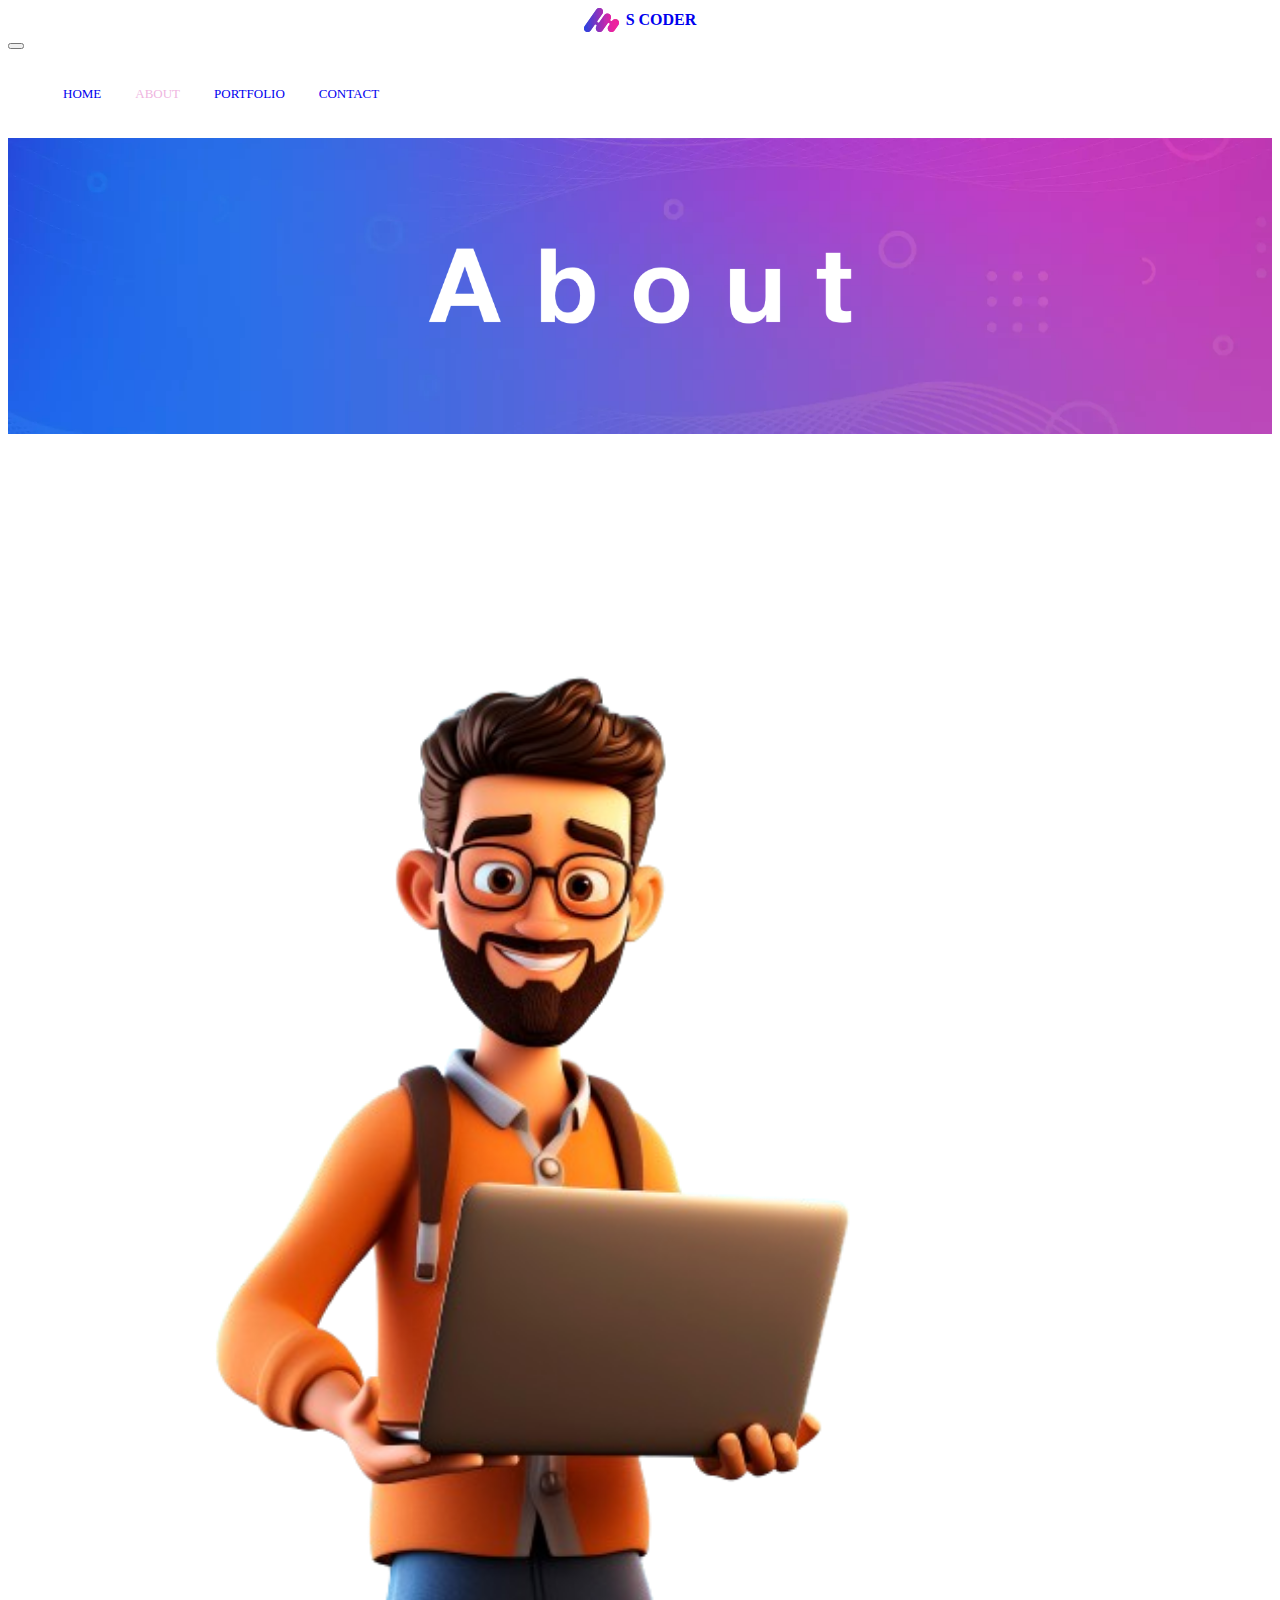
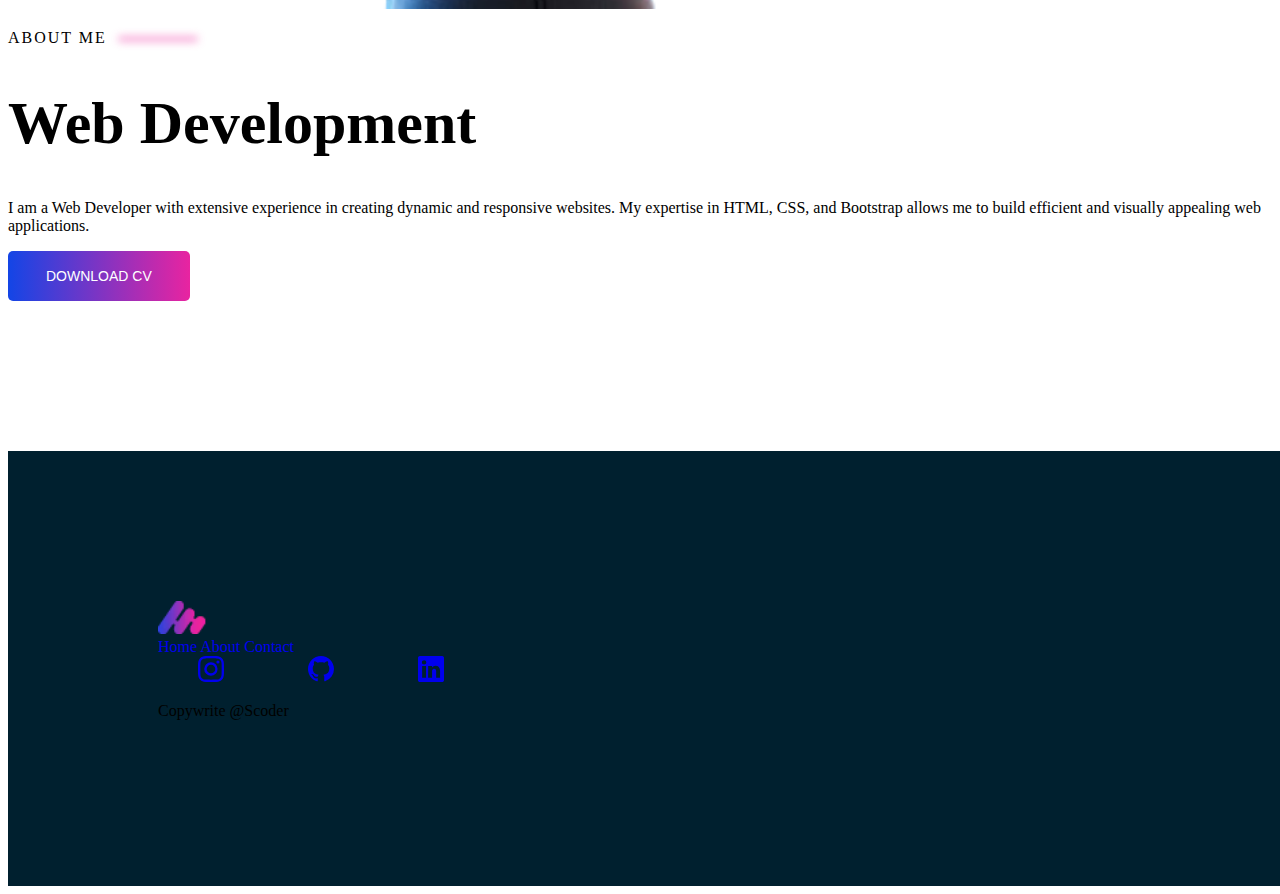
<file: page/about.html>
<!doctype html>
<html lang="en">
  <head>
    <!-- Required meta tags -->
    <meta charset="utf-8">
    <meta name="viewport" content="width=device-width, initial-scale=1">

    <!-- Bootstrap CSS -->
    <link href="https://cdn.jsdelivr.net/npm/bootstrap@5.0.2/dist/css/bootstrap.min.css" rel="stylesheet" integrity="sha384-EVSTQN3/azprG1Anm3QDgpJLIm9Nao0Yz1ztcQTwFspd3yD65VohhpuuCOmLASjC" crossorigin="anonymous">
    <link rel="stylesheet" href="../style.css">
    <link rel="icon" href="../assets/logo.png">

    <title>About</title>
  </head>
  <body>
    
    <div class="container">
        <div class="row">
            <div class="col-md-10 mx-auto">

                <!-- header -->
                <nav class="navbar navbar-expand-lg navbar-light">
                    <div class="container-fluid">
                      <a class="navbar-brand" href="#">
                        <img src="../assets/logo.png" />
                        <h4>S CODER</h4>
                      </a>
                      <button class="navbar-toggler" type="button" data-bs-toggle="collapse" data-bs-target="#navbarSupportedContent" aria-controls="navbarSupportedContent" aria-expanded="false" aria-label="Toggle navigation">
                        <span class="navbar-toggler-icon"></span>
                      </button>
                      <div class="collapse navbar-collapse" id="navbarSupportedContent">
                        <ul class="navbar-nav mx-auto mb-2 mb-lg-0">
                          <li class="nav-item">
                            <a class="nav-link" aria-current="page" href="../index.html">Home</a>
                          </li>
                          <li class="nav-item">
                            <a class="nav-link active" href="./about.html">About</a>
                          </li>
                          <li class="nav-item">
                            <a class="nav-link" href="./portfolio.html">Portfolio</a>
                          </li>
                          <li class="nav-item">
                            <a class="nav-link" href="./contact.html">Contact</a>
                          </li>
                        
                        </ul>
                    
                      </div>
                    </div>
                </nav>
                <!-- /header -->


                <div>
                    <img width="100%" src="../assets/about.webp"/>
                </div>


   <!-- about -->
   <div class="margin-top"></div>
   <div class="row">
       <div class="col-md-6">
           <div class="d-none d-md-block">
               <img width="80%" src="../assets/avathar-shamir.png" />
           </div>
       </div>
       <div class="col-md-6">
           <div class="main_title-content text-left">
               <p class="top_text">About me <span></span></p>
               <h2>Web Development</h2>
               <p>
                   I am a Web Developer with extensive experience in creating dynamic and responsive websites. My expertise in HTML, CSS, and Bootstrap allows me to build efficient and visually appealing web applications.
               </p>
               <a class="primary_btn" href="https://drive.google.com/file/d/1hvG5iugz26BzUXbnq103wbnFrvto9aN4/view" download>
                   <span>Download CV</span>
               </a>
           </div>
       </div>
   </div>
   <!-- /about -->


               










            </div>
        </div>
    </div>


   <!-- footer -->
   <div class="footer">
    <div class="container">
        <div class="row">
            <section class="col-md-12">
                <div class="d-flex align-items-center justify-content-center">
                    <img width="50px"  src="/assets/logo.png" />
                </div>
                <div class="d-flex align-items-center justify-content-center mt-3">
                    <a class="text-center text-white p-2" href="/index.html"> Home </a>
                    <a class="text-center text-white p-2" href="./about.html"> About </a>
                    <a class="text-center text-white p-2" href="./contact.html"> Contact </a>
                </div>
                <div class="d-flex align-items-center justify-content-center mt-3">
                    <a class="text-center text-white p-2 icon" href="https://www.instagram.com/shamir_basheer?igsh=MTJsemVtZ3k1NXRyag==" target="_blank"> 
                        <svg xmlns="http://www.w3.org/2000/svg" width="26" height="26" fill="currentColor" class="bi bi-instagram" viewBox="0 0 16 16">
                            <path d="M8 0C5.829 0 5.556.01 4.703.048 3.85.088 3.269.222 2.76.42a3.917 3.917 0 0 0-1.417.923A3.927 3.927 0 0 0 .42 2.76C.222 3.268.087 3.85.048 4.7.01 5.555 0 5.827 0 8.001c0 2.172.01 2.444.048 3.297.04.852.174 1.433.372 1.942.205.526.478.972.923 1.417.444.445.89.719 1.416.923.51.198 1.09.333 1.942.372C5.555 15.99 5.827 16 8 16s2.444-.01 3.298-.048c.851-.04 1.434-.174 1.943-.372a3.916 3.916 0 0 0 1.416-.923c.445-.445.718-.891.923-1.417.197-.509.332-1.09.372-1.942C15.99 10.445 16 10.173 16 8s-.01-2.445-.048-3.299c-.04-.851-.175-1.433-.372-1.941a3.926 3.926 0 0 0-.923-1.417A3.911 3.911 0 0 0 13.24.42c-.51-.198-1.092-.333-1.943-.372C10.443.01 10.172 0 7.998 0h.003zm-.717 1.442h.718c2.136 0 2.389.007 3.232.046.78.035 1.204.166 1.486.275.373.145.64.319.92.599.28.28.453.546.598.92.11.281.24.705.275 1.485.039.843.047 1.096.047 3.231s-.008 2.389-.047 3.232c-.035.78-.166 1.203-.275 1.485a2.47 2.47 0 0 1-.599.919c-.28.28-.546.453-.92.598-.28.11-.704.24-1.485.276-.843.038-1.096.047-3.232.047s-2.39-.009-3.233-.047c-.78-.036-1.203-.166-1.485-.276a2.478 2.478 0 0 1-.92-.598 2.48 2.48 0 0 1-.6-.92c-.109-.281-.24-.705-.275-1.485-.038-.843-.046-1.096-.046-3.233 0-2.136.008-2.388.046-3.231.036-.78.166-1.204.276-1.486.145-.373.319-.64.599-.92.28-.28.546-.453.92-.598.282-.11.705-.24 1.485-.276.738-.034 1.024-.044 2.515-.045v.002zm4.988 1.328a.96.96 0 1 0 0 1.92.96.96 0 0 0 0-1.92zm-4.27 1.122a4.109 4.109 0 1 0 0 8.217 4.109 4.109 0 0 0 0-8.217zm0 1.441a2.667 2.667 0 1 1 0 5.334 2.667 2.667 0 0 1 0-5.334z"/>
                          </svg>
                     </a>
                    <a class="text-center text-white p-2 icon" href="https://github.com/M-shamir" target="_blank"> 
                        
                        <svg xmlns="http://www.w3.org/2000/svg" width="26" height="26" fill="currentColor" class="bi bi-github" viewBox="0 0 16 16">
                            <path d="M8 0C3.58 0 0 3.58 0 8c0 3.54 2.29 6.53 5.47 7.59.4.07.55-.17.55-.38 0-.19-.01-.82-.01-1.49-2.01.37-2.53-.49-2.69-.94-.09-.23-.48-.94-.82-1.13-.28-.15-.68-.52-.01-.53.63-.01 1.08.58 1.23.82.72 1.21 1.87.87 2.33.66.07-.52.28-.87.51-1.07-1.78-.2-3.64-.89-3.64-3.95 0-.87.31-1.59.82-2.15-.08-.2-.36-1.02.08-2.12 0 0 .67-.21 2.2.82.64-.18 1.32-.27 2-.27s1.36.09 2 .27c1.53-1.04 2.2-.82 2.2-.82.44 1.1.16 1.92.08 2.12.51.56.82 1.27.82 2.15 0 3.07-1.87 3.75-3.65 3.95.29.25.54.73.54 1.48 0 1.07-.01 1.93-.01 2.2 0 .21.15.46.55.38A8.01 8.01 0 0 0 16 8c0-4.42-3.58-8-8-8"/>
                          </svg>
                    </a>
                    <a class="text-center text-white p-2 icon" href="https://www.linkedin.com/in/muhammed-shamir19?utm_source=share&utm_campaign=share_via&utm_content=profile&utm_medium=android_app" target="_blank"> 
                        
                        <svg xmlns="http://www.w3.org/2000/svg" width="26" height="26" fill="currentColor" class="bi bi-linkedin" viewBox="0 0 16 16">
                            <path d="M0 1.146C0 .513.526 0 1.175 0h13.65C15.474 0 16 .513 16 1.146v13.708c0 .633-.526 1.146-1.175 1.146H1.175C.526 16 0 15.487 0 14.854zm4.943 12.248V6.169H2.542v7.225zm-1.2-8.212c.837 0 1.358-.554 1.358-1.248-.015-.709-.52-1.248-1.342-1.248S2.4 3.226 2.4 3.934c0 .694.521 1.248 1.327 1.248zm4.908 8.212V9.359c0-.216.016-.432.08-.586.173-.431.568-.878 1.232-.878.869 0 1.216.662 1.216 1.634v3.865h2.401V9.25c0-2.22-1.184-3.252-2.764-3.252-1.274 0-1.845.7-2.165 1.193v.025h-.016l.016-.025V6.169h-2.4c.03.678 0 7.225 0 7.225z"/>
                          </svg>
                    </a>
                </div>
                <div class="d-flex align-items-center justify-content-center mt-3">
                    <p class="text-white">Copywrite @Scoder</p>
                </div>
            </section>
        </div>
    </div>
</div>

<!-- footer -->










    <script src="https://cdn.jsdelivr.net/npm/bootstrap@5.0.2/dist/js/bootstrap.bundle.min.js" integrity="sha384-MrcW6ZMFYlzcLA8Nl+NtUVF0sA7MsXsP1UyJoMp4YLEuNSfAP+JcXn/tWtIaxVXM" crossorigin="anonymous"></script>
  </body>
</html>
</file>
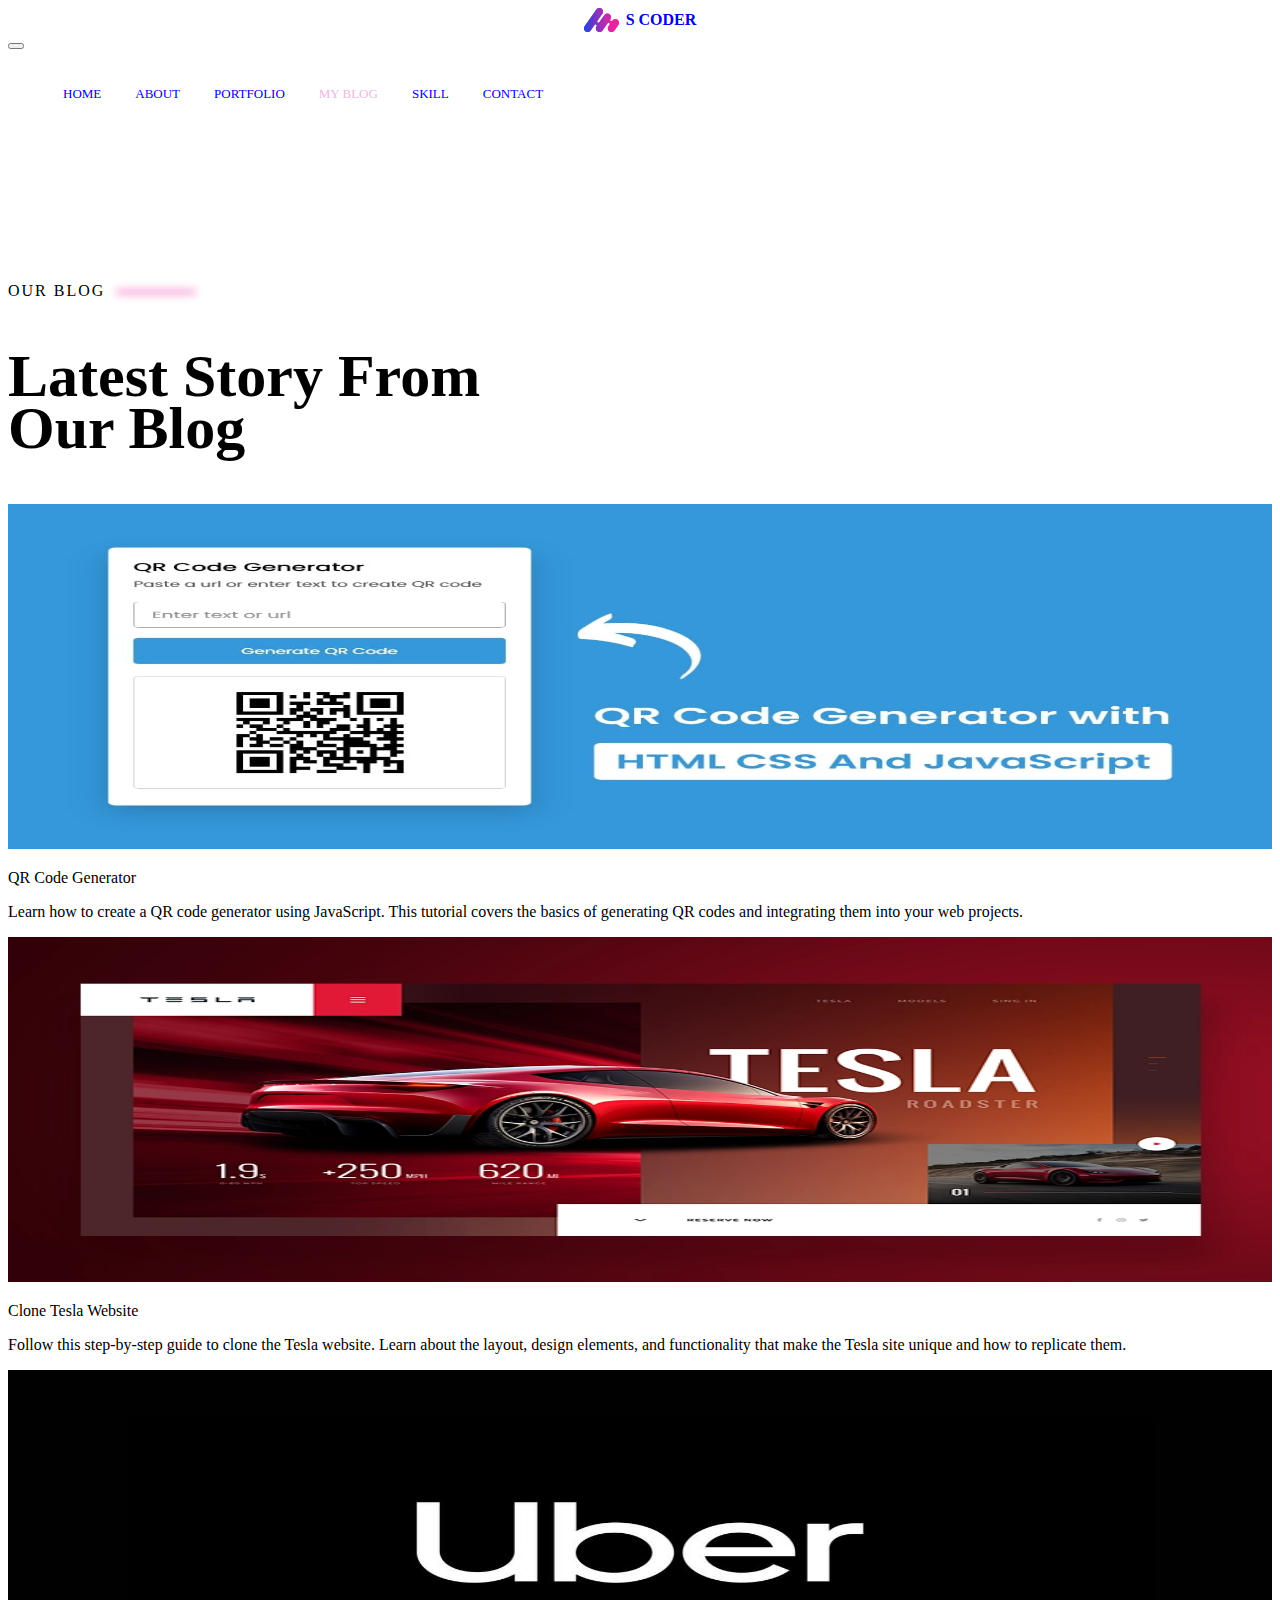
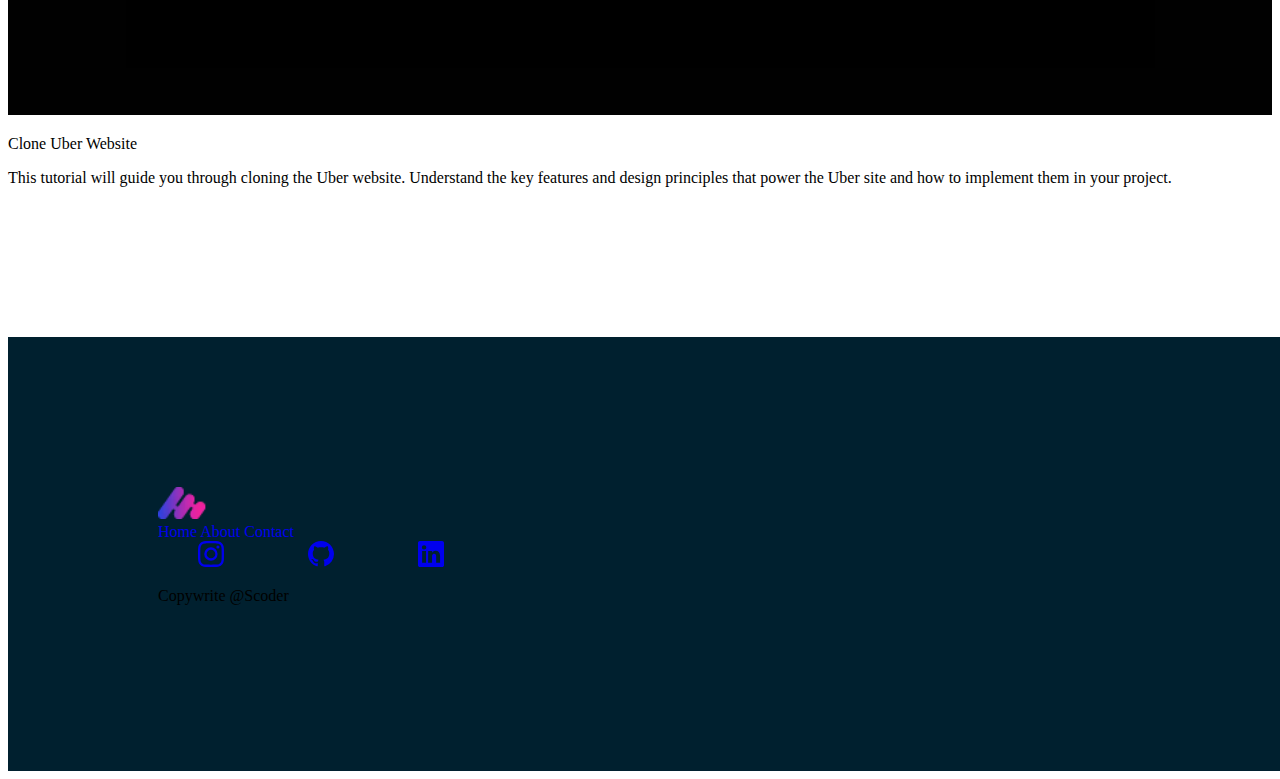
<file: page/Blog.html>
<!doctype html>
<html lang="en">
  <head>
    <!-- Required meta tags -->
    <meta charset="utf-8">
    <meta name="viewport" content="width=device-width, initial-scale=1">

    <!-- Bootstrap CSS -->
    <link href="https://cdn.jsdelivr.net/npm/bootstrap@5.0.2/dist/css/bootstrap.min.css" rel="stylesheet" integrity="sha384-EVSTQN3/azprG1Anm3QDgpJLIm9Nao0Yz1ztcQTwFspd3yD65VohhpuuCOmLASjC" crossorigin="anonymous">
    <link rel="stylesheet" href="../style.css">
    <link rel="icon" href="../assets/logo.png">

    <title>About</title>
  </head>
  <body>
    
    <div class="container">
        <div class="row">
            <div class="col-md-10 mx-auto">

                <!-- header -->
                <nav class="navbar navbar-expand-lg navbar-light">
                    <div class="container-fluid">
                      <a class="navbar-brand" href="#">
                        <img src="../assets/logo.png" />
                        <h4>S CODER</h4>
                      </a>
                      <button class="navbar-toggler" type="button" data-bs-toggle="collapse" data-bs-target="#navbarSupportedContent" aria-controls="navbarSupportedContent" aria-expanded="false" aria-label="Toggle navigation">
                        <span class="navbar-toggler-icon"></span>
                      </button>
                      <div class="collapse navbar-collapse" id="navbarSupportedContent">
                        <ul class="navbar-nav mx-auto mb-2 mb-lg-0">
                          <li class="nav-item">
                            <a class="nav-link" aria-current="page" href="../index.html">Home</a>
                          </li>
                          <li class="nav-item">
                            <a class="nav-link " href="./about.html">About</a>
                          </li>
                          <li class="nav-item">
                            <a class="nav-link" href="./portfolio.html">Portfolio</a>
                          </li>
                          <li class="nav-item">
                            <a class="nav-link active" href="./Blog.html">My Blog</a>
                          </li>
                          <li class="nav-item">
                            <a class="nav-link" href="./Skill.html">Skill</a>
                          </li>
                          <li class="nav-item">
                            <a class="nav-link" href="./contact.html">Contact</a>
                          </li>
                        
                        </ul>
                    
                      </div>
                    </div>
                </nav>
                <!-- /header -->


                

                <div class="margin-top"></div>
                <div class="row">
                  <div class="col-md-12">
                    <div class="main_title-content text-left">
                      <p class="top_text">Our Blog <span></span></p>
                      <h2>
                        Latest Story From
                        <br>
                        Our Blog
                      </h2>
                      <div class="row">
                        <div class="col-md-4">
                          <section class="blog">
                            <div class="mb-4">
                              <img width="100%" height="345px" src="../assets/qrcode.jpg" />
                            </div>
                            <a href=" https://m-shamir.github.io/qrGenerator/" target="_blank" style="color: black; text-decoration-style: none;">
                            <p class="text-center mb-4 title">QR Code Generator</p>
                            <p class="text-center mb-4">Learn how to create a QR code generator using JavaScript. This tutorial covers the basics of generating QR codes and integrating them into your web projects.</p>
                        </a>
                        </section>
                        </div>
                        <div class="col-md-4">
                          <section class="blog">
                            <div class="mb-4">
                              <img width="100%" height="345px" src="../assets/tesla.png" />
                            </div>
                            <a href=" https://m-shamir.github.io/Tesla-clone/" target="_blank" style="color: black; text-decoration-style: none;">
                            <p class="text-center mb-4 title">Clone Tesla Website</p>
                            <p class="text-center mb-4">Follow this step-by-step guide to clone the Tesla website. Learn about the layout, design elements, and functionality that make the Tesla site unique and how to replicate them.</p>
                        </a>  
                        </section>
                        </div>
                        <div class="col-md-4">
                          <section class="blog">
                            <div class="mb-4">
                              <img width="100%" src="../assets/uber.jpg" height="345px" />
                            </div>
                            <a href="https://m-shamir.github.io/uber-clone/" target="_blank" style="color: black; text-decoration-style: none;">
                            <p class="text-center mb-4 title">Clone Uber Website</p>
                            <p class="text-center mb-4">This tutorial will guide you through cloning the Uber website. Understand the key features and design principles that power the Uber site and how to implement them in your project.</p>
                        </a>  
                        </section>
                        </div>
                      </div>
                    </div>
                  </div>
                </div>
                <!-- /blog -->


               










            </div>
        </div>
    </div>


   <!-- footer -->
   <div class="footer">
    <div class="container">
        <div class="row">
            <section class="col-md-12">
                <div class="d-flex align-items-center justify-content-center">
                    <img width="50px"  src="../assets/logo.png" />
                </div>
                <div class="d-flex align-items-center justify-content-center mt-3">
                    <a class="text-center text-white p-2" href="/index.html"> Home </a>
                    <a class="text-center text-white p-2" href="./about.html"> About </a>
                    <a class="text-center text-white p-2" href="./contact.html"> Contact </a>
                </div>
                <div class="d-flex align-items-center justify-content-center mt-3">
                    <a class="text-center text-white p-2 icon" href="https://www.instagram.com/shamir_basheer?igsh=MTJsemVtZ3k1NXRyag==" target="_blank"> 
                        <svg xmlns="http://www.w3.org/2000/svg" width="26" height="26" fill="currentColor" class="bi bi-instagram" viewBox="0 0 16 16">
                            <path d="M8 0C5.829 0 5.556.01 4.703.048 3.85.088 3.269.222 2.76.42a3.917 3.917 0 0 0-1.417.923A3.927 3.927 0 0 0 .42 2.76C.222 3.268.087 3.85.048 4.7.01 5.555 0 5.827 0 8.001c0 2.172.01 2.444.048 3.297.04.852.174 1.433.372 1.942.205.526.478.972.923 1.417.444.445.89.719 1.416.923.51.198 1.09.333 1.942.372C5.555 15.99 5.827 16 8 16s2.444-.01 3.298-.048c.851-.04 1.434-.174 1.943-.372a3.916 3.916 0 0 0 1.416-.923c.445-.445.718-.891.923-1.417.197-.509.332-1.09.372-1.942C15.99 10.445 16 10.173 16 8s-.01-2.445-.048-3.299c-.04-.851-.175-1.433-.372-1.941a3.926 3.926 0 0 0-.923-1.417A3.911 3.911 0 0 0 13.24.42c-.51-.198-1.092-.333-1.943-.372C10.443.01 10.172 0 7.998 0h.003zm-.717 1.442h.718c2.136 0 2.389.007 3.232.046.78.035 1.204.166 1.486.275.373.145.64.319.92.599.28.28.453.546.598.92.11.281.24.705.275 1.485.039.843.047 1.096.047 3.231s-.008 2.389-.047 3.232c-.035.78-.166 1.203-.275 1.485a2.47 2.47 0 0 1-.599.919c-.28.28-.546.453-.92.598-.28.11-.704.24-1.485.276-.843.038-1.096.047-3.232.047s-2.39-.009-3.233-.047c-.78-.036-1.203-.166-1.485-.276a2.478 2.478 0 0 1-.92-.598 2.48 2.48 0 0 1-.6-.92c-.109-.281-.24-.705-.275-1.485-.038-.843-.046-1.096-.046-3.233 0-2.136.008-2.388.046-3.231.036-.78.166-1.204.276-1.486.145-.373.319-.64.599-.92.28-.28.546-.453.92-.598.282-.11.705-.24 1.485-.276.738-.034 1.024-.044 2.515-.045v.002zm4.988 1.328a.96.96 0 1 0 0 1.92.96.96 0 0 0 0-1.92zm-4.27 1.122a4.109 4.109 0 1 0 0 8.217 4.109 4.109 0 0 0 0-8.217zm0 1.441a2.667 2.667 0 1 1 0 5.334 2.667 2.667 0 0 1 0-5.334z"/>
                          </svg>
                     </a>
                    <a class="text-center text-white p-2 icon" href="https://github.com/M-shamir" target="_blank"> 
                        
                        <svg xmlns="http://www.w3.org/2000/svg" width="26" height="26" fill="currentColor" class="bi bi-github" viewBox="0 0 16 16">
                            <path d="M8 0C3.58 0 0 3.58 0 8c0 3.54 2.29 6.53 5.47 7.59.4.07.55-.17.55-.38 0-.19-.01-.82-.01-1.49-2.01.37-2.53-.49-2.69-.94-.09-.23-.48-.94-.82-1.13-.28-.15-.68-.52-.01-.53.63-.01 1.08.58 1.23.82.72 1.21 1.87.87 2.33.66.07-.52.28-.87.51-1.07-1.78-.2-3.64-.89-3.64-3.95 0-.87.31-1.59.82-2.15-.08-.2-.36-1.02.08-2.12 0 0 .67-.21 2.2.82.64-.18 1.32-.27 2-.27s1.36.09 2 .27c1.53-1.04 2.2-.82 2.2-.82.44 1.1.16 1.92.08 2.12.51.56.82 1.27.82 2.15 0 3.07-1.87 3.75-3.65 3.95.29.25.54.73.54 1.48 0 1.07-.01 1.93-.01 2.2 0 .21.15.46.55.38A8.01 8.01 0 0 0 16 8c0-4.42-3.58-8-8-8"/>
                          </svg>
                    </a>
                    <a class="text-center text-white p-2 icon" href="https://www.linkedin.com/in/muhammed-shamir19?utm_source=share&utm_campaign=share_via&utm_content=profile&utm_medium=android_app" target="_blank"> 
                        
                        <svg xmlns="http://www.w3.org/2000/svg" width="26" height="26" fill="currentColor" class="bi bi-linkedin" viewBox="0 0 16 16">
                            <path d="M0 1.146C0 .513.526 0 1.175 0h13.65C15.474 0 16 .513 16 1.146v13.708c0 .633-.526 1.146-1.175 1.146H1.175C.526 16 0 15.487 0 14.854zm4.943 12.248V6.169H2.542v7.225zm-1.2-8.212c.837 0 1.358-.554 1.358-1.248-.015-.709-.52-1.248-1.342-1.248S2.4 3.226 2.4 3.934c0 .694.521 1.248 1.327 1.248zm4.908 8.212V9.359c0-.216.016-.432.08-.586.173-.431.568-.878 1.232-.878.869 0 1.216.662 1.216 1.634v3.865h2.401V9.25c0-2.22-1.184-3.252-2.764-3.252-1.274 0-1.845.7-2.165 1.193v.025h-.016l.016-.025V6.169h-2.4c.03.678 0 7.225 0 7.225z"/>
                          </svg>
                    </a>
                </div>
                <div class="d-flex align-items-center justify-content-center mt-3">
                    <p class="text-white">Copywrite @Scoder</p>
                </div>
            </section>
        </div>
    </div>
</div>

<!-- footer -->










    <script src="https://cdn.jsdelivr.net/npm/bootstrap@5.0.2/dist/js/bootstrap.bundle.min.js" integrity="sha384-MrcW6ZMFYlzcLA8Nl+NtUVF0sA7MsXsP1UyJoMp4YLEuNSfAP+JcXn/tWtIaxVXM" crossorigin="anonymous"></script>
  </body>
</html>
</file>
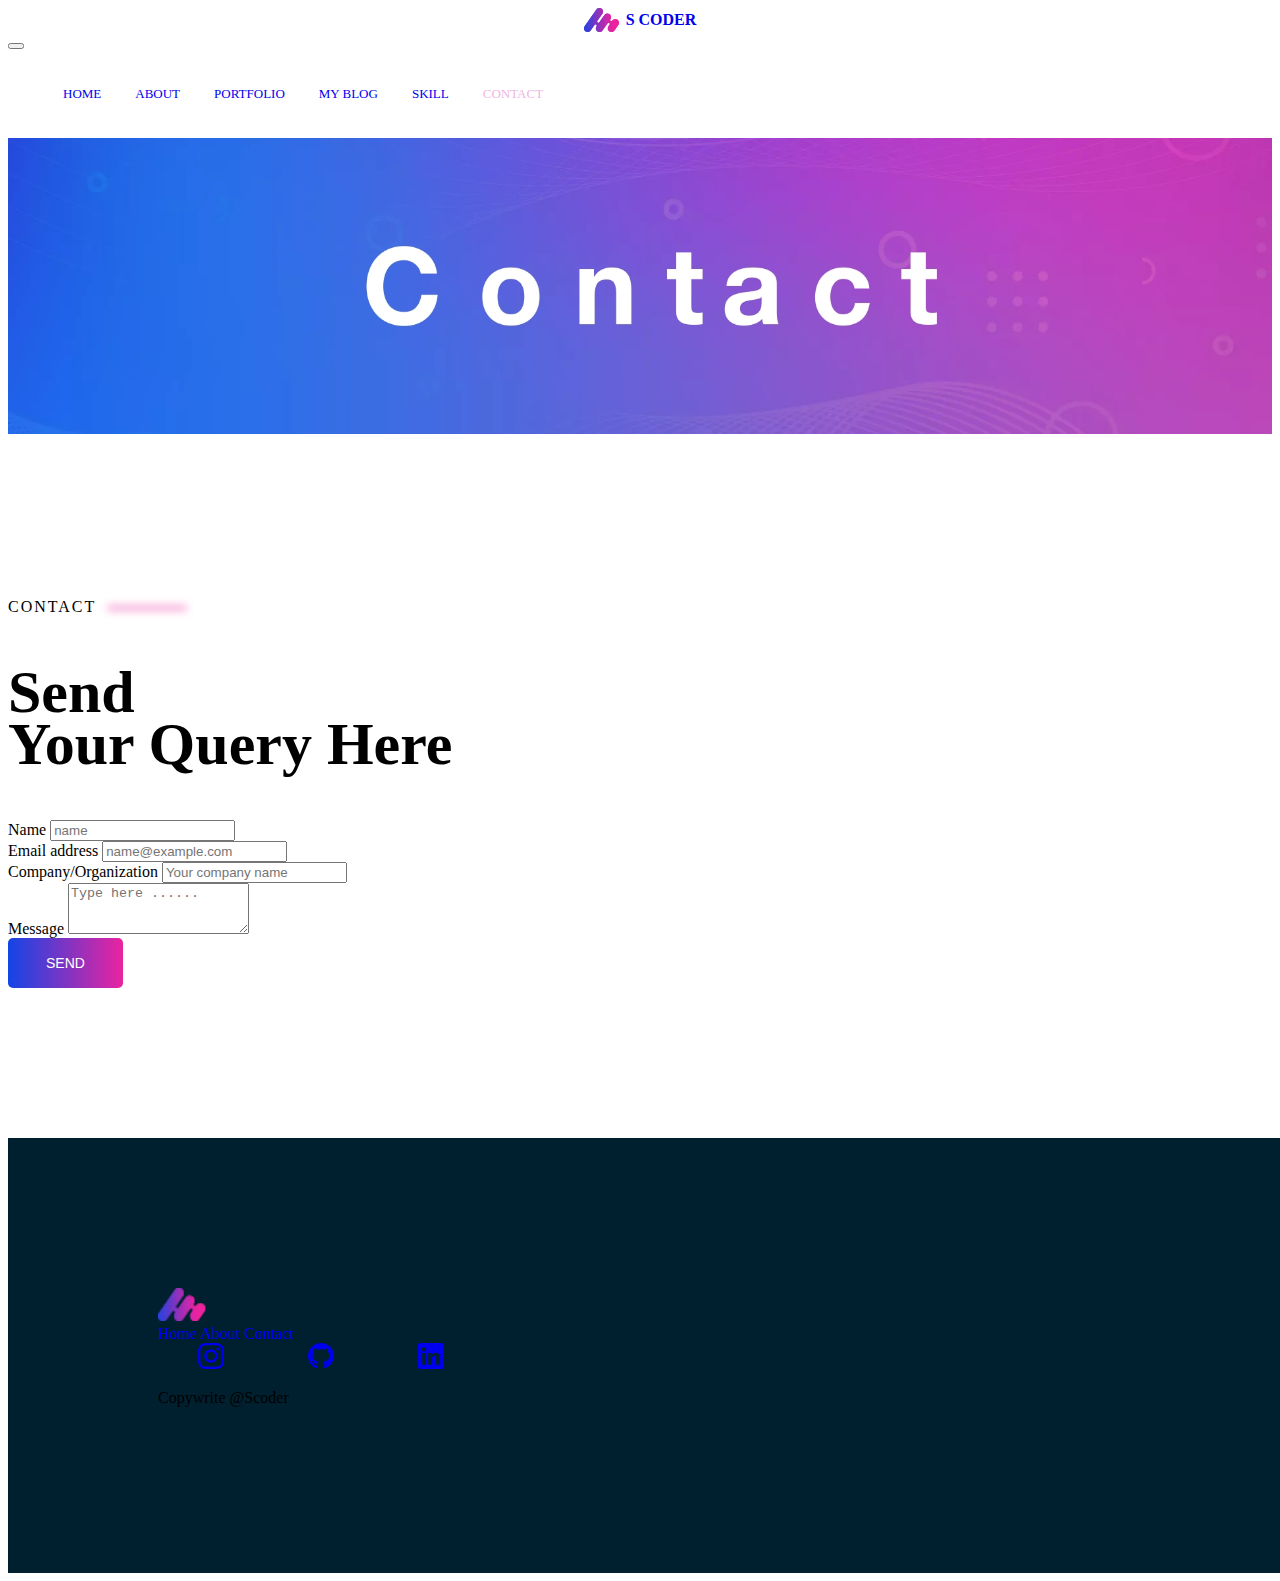
<file: page/contact.html>
<!DOCTYPE html>
<html lang="en">
  <head>
    <!-- Required meta tags -->
    <meta charset="utf-8" />
    <meta name="viewport" content="width=device-width, initial-scale=1" />

    <!-- Bootstrap CSS -->
    <link
      href="https://cdn.jsdelivr.net/npm/bootstrap@5.0.2/dist/css/bootstrap.min.css"
      rel="stylesheet"
      integrity="sha384-EVSTQN3/azprG1Anm3QDgpJLIm9Nao0Yz1ztcQTwFspd3yD65VohhpuuCOmLASjC"
      crossorigin="anonymous"
    />
    <link rel="stylesheet" href="../style.css" />
    <link rel="icon" href="../assets/logo.png" />

    <title>Contact</title>
  </head>
  <body>
    <div class="container">
      <div class="row">
        <div class="col-md-10 mx-auto">
          <!-- header -->
          <nav class="navbar navbar-expand-lg navbar-light">
            <div class="container-fluid">
              <a class="navbar-brand" href="#">
                <img src="../assets/logo.png" />
                <h4>S CODER</h4>
              </a>
              <button
                class="navbar-toggler"
                type="button"
                data-bs-toggle="collapse"
                data-bs-target="#navbarSupportedContent"
                aria-controls="navbarSupportedContent"
                aria-expanded="false"
                aria-label="Toggle navigation"
              >
                <span class="navbar-toggler-icon"></span>
              </button>
              <div class="collapse navbar-collapse" id="navbarSupportedContent">
                <ul class="navbar-nav mx-auto mb-2 mb-lg-0">
                  <li class="nav-item">
                    <a class="nav-link" aria-current="page" href="../index.html"
                      >Home</a
                    >
                  </li>
                  <li class="nav-item">
                    <a class="nav-link" href="./about.html">About</a>
                  </li>
                  <li class="nav-item">
                    <a class="nav-link" href="./portfolio.html">Portfolio</a>
                  </li>
                  <li class="nav-item">
                    <a class="nav-link" href="./Blog.html">My Blog</a>
                  </li>
                  <li class="nav-item">
                    <a class="nav-link" href="./Skill.html">Skill</a>
                  </li>
                  <li class="nav-item">
                    <a class="nav-link active" href="./contact.html">Contact</a>
                  </li>
                </ul>
              </div>
            </div>
          </nav>
          <!-- /header -->

          <div>
            <img width="100%" src="../assets/contact.jpg" />
          </div>

          <!-- services -->
          <div class="margin-top"></div>
          <div class="row">
            <div class="main_title-content text-left">
              <p class="top_text">Contact <span></span></p>
              <h2>
                Send
                <br />

                Your Query Here
              </h2>
            </div>

            <div class="col-md-12">
              <!--  -->
              <form action="https://api.web3forms.com/submit" method="POST">
                <input type="hidden" name="access_key" value="b5bf0a45-4169-431c-831c-51c28486cd2a" required>
                <div class="mb-3">
                  <label for="exampleFormControlInput1" class="form-label"
                    >Name</label
                  >
                  <input
                    type="text"
                    class="form-control contact-name"
                    id="contact-name"
                    placeholder="name"
                    name="name"
                    onkeyup="validateName()"
                  />
                  <span id="name-error"></span>
                </div>
                <div class="mb-3">
                  <label for="exampleFormControlInput1" class="form-label"
                    >Email address</label
                  >
                  <input
                    type="email"
                    class="form-control"
                    id="contact-email"
                    placeholder="name@example.com"
                    name="email"
                    onkeyup="validateEmail()" required
                  />
                  <span id="email-error"></span>
                </div>
                <div class="mb-3">
                  <label for="exampleFormControlInput1" class="form-label"
                    >Company/Organization</label
                  >
                  <input
                    type="name"
                    class="form-control"
                    id="c-name"
                    placeholder="Your company name"
                    name="cname"
                    onkeyup="validatecname()" required
                  />
                  <span id="companyname-error"></span>
                </div>
                <div class="mb-3">
                  <label for="exampleFormControlTextarea1" class="form-label"
                    >Message</label
                  >
                  <textarea
                    class="form-control"
                    id="message"
                    rows="3"
                    placeholder="Type here ......"
                    name="message"
                    onkeyup="validateMessage()" required
                  ></textarea>
                  <span id="message-error"></span>
                </div>
                <button type="submit"  class="primary_btn" style="border: none">
                  Send 
                </button>
                <span id="submit-error"></span>
              </form>
            </div>
          </div>
          <!-- /services -->
        </div>
      </div>
    </div>

    <!-- footer -->
    <div class="footer">
      <div class="container">
        <div class="row">
          <section class="col-md-12">
            <div class="d-flex align-items-center justify-content-center">
              <img width="50px" src="../assets/logo.png" />
            </div>
            <div class="d-flex align-items-center justify-content-center mt-3">
              <a class="text-center text-white p-2" href="../index.html">
                Home
              </a>
              <a class="text-center text-white p-2" href="../page/about.html">
                About
              </a>
              <a class="text-center text-white p-2" href="../page/contact.html">
                Contact
              </a>
            </div>
            <div class="d-flex align-items-center justify-content-center mt-3">
              <a
                class="text-center text-white p-2 icon"
                href="https://www.instagram.com/shamir_basheer?igsh=MTJsemVtZ3k1NXRyag=="
                target="_blank"
              >
                <svg
                  xmlns="http://www.w3.org/2000/svg"
                  width="26"
                  height="26"
                  fill="currentColor"
                  class="bi bi-instagram"
                  viewBox="0 0 16 16"
                >
                  <path
                    d="M8 0C5.829 0 5.556.01 4.703.048 3.85.088 3.269.222 2.76.42a3.917 3.917 0 0 0-1.417.923A3.927 3.927 0 0 0 .42 2.76C.222 3.268.087 3.85.048 4.7.01 5.555 0 5.827 0 8.001c0 2.172.01 2.444.048 3.297.04.852.174 1.433.372 1.942.205.526.478.972.923 1.417.444.445.89.719 1.416.923.51.198 1.09.333 1.942.372C5.555 15.99 5.827 16 8 16s2.444-.01 3.298-.048c.851-.04 1.434-.174 1.943-.372a3.916 3.916 0 0 0 1.416-.923c.445-.445.718-.891.923-1.417.197-.509.332-1.09.372-1.942C15.99 10.445 16 10.173 16 8s-.01-2.445-.048-3.299c-.04-.851-.175-1.433-.372-1.941a3.926 3.926 0 0 0-.923-1.417A3.911 3.911 0 0 0 13.24.42c-.51-.198-1.092-.333-1.943-.372C10.443.01 10.172 0 7.998 0h.003zm-.717 1.442h.718c2.136 0 2.389.007 3.232.046.78.035 1.204.166 1.486.275.373.145.64.319.92.599.28.28.453.546.598.92.11.281.24.705.275 1.485.039.843.047 1.096.047 3.231s-.008 2.389-.047 3.232c-.035.78-.166 1.203-.275 1.485a2.47 2.47 0 0 1-.599.919c-.28.28-.546.453-.92.598-.28.11-.704.24-1.485.276-.843.038-1.096.047-3.232.047s-2.39-.009-3.233-.047c-.78-.036-1.203-.166-1.485-.276a2.478 2.478 0 0 1-.92-.598 2.48 2.48 0 0 1-.6-.92c-.109-.281-.24-.705-.275-1.485-.038-.843-.046-1.096-.046-3.233 0-2.136.008-2.388.046-3.231.036-.78.166-1.204.276-1.486.145-.373.319-.64.599-.92.28-.28.546-.453.92-.598.282-.11.705-.24 1.485-.276.738-.034 1.024-.044 2.515-.045v.002zm4.988 1.328a.96.96 0 1 0 0 1.92.96.96 0 0 0 0-1.92zm-4.27 1.122a4.109 4.109 0 1 0 0 8.217 4.109 4.109 0 0 0 0-8.217zm0 1.441a2.667 2.667 0 1 1 0 5.334 2.667 2.667 0 0 1 0-5.334z"
                  />
                </svg>
              </a>
              <a
                class="text-center text-white p-2 icon"
                href="https://github.com/M-shamir"
                target="_blank"
              >
                <svg
                  xmlns="http://www.w3.org/2000/svg"
                  width="26"
                  height="26"
                  fill="currentColor"
                  class="bi bi-github"
                  viewBox="0 0 16 16"
                >
                  <path
                    d="M8 0C3.58 0 0 3.58 0 8c0 3.54 2.29 6.53 5.47 7.59.4.07.55-.17.55-.38 0-.19-.01-.82-.01-1.49-2.01.37-2.53-.49-2.69-.94-.09-.23-.48-.94-.82-1.13-.28-.15-.68-.52-.01-.53.63-.01 1.08.58 1.23.82.72 1.21 1.87.87 2.33.66.07-.52.28-.87.51-1.07-1.78-.2-3.64-.89-3.64-3.95 0-.87.31-1.59.82-2.15-.08-.2-.36-1.02.08-2.12 0 0 .67-.21 2.2.82.64-.18 1.32-.27 2-.27s1.36.09 2 .27c1.53-1.04 2.2-.82 2.2-.82.44 1.1.16 1.92.08 2.12.51.56.82 1.27.82 2.15 0 3.07-1.87 3.75-3.65 3.95.29.25.54.73.54 1.48 0 1.07-.01 1.93-.01 2.2 0 .21.15.46.55.38A8.01 8.01 0 0 0 16 8c0-4.42-3.58-8-8-8"
                  />
                </svg>
              </a>
              <a
                class="text-center text-white p-2 icon"
                href="https://www.linkedin.com/in/muhammed-shamir19?utm_source=share&utm_campaign=share_via&utm_content=profile&utm_medium=android_app"
                target="_blank"
              >
                <svg
                  xmlns="http://www.w3.org/2000/svg"
                  width="26"
                  height="26"
                  fill="currentColor"
                  class="bi bi-linkedin"
                  viewBox="0 0 16 16"
                >
                  <path
                    d="M0 1.146C0 .513.526 0 1.175 0h13.65C15.474 0 16 .513 16 1.146v13.708c0 .633-.526 1.146-1.175 1.146H1.175C.526 16 0 15.487 0 14.854zm4.943 12.248V6.169H2.542v7.225zm-1.2-8.212c.837 0 1.358-.554 1.358-1.248-.015-.709-.52-1.248-1.342-1.248S2.4 3.226 2.4 3.934c0 .694.521 1.248 1.327 1.248zm4.908 8.212V9.359c0-.216.016-.432.08-.586.173-.431.568-.878 1.232-.878.869 0 1.216.662 1.216 1.634v3.865h2.401V9.25c0-2.22-1.184-3.252-2.764-3.252-1.274 0-1.845.7-2.165 1.193v.025h-.016l.016-.025V6.169h-2.4c.03.678 0 7.225 0 7.225z"
                  />
                </svg>
              </a>
            </div>
            <div class="d-flex align-items-center justify-content-center mt-3">
              <p class="text-white">Copywrite @Scoder</p>
            </div>
          </section>
        </div>
      </div>
    </div>

    <!-- footer -->

    <script src="./script.js"></script>

    <script
      src="https://cdn.jsdelivr.net/npm/bootstrap@5.0.2/dist/js/bootstrap.bundle.min.js"
      integrity="sha384-MrcW6ZMFYlzcLA8Nl+NtUVF0sA7MsXsP1UyJoMp4YLEuNSfAP+JcXn/tWtIaxVXM"
      crossorigin="anonymous"
    ></script>
  </body>
</html>
</file>
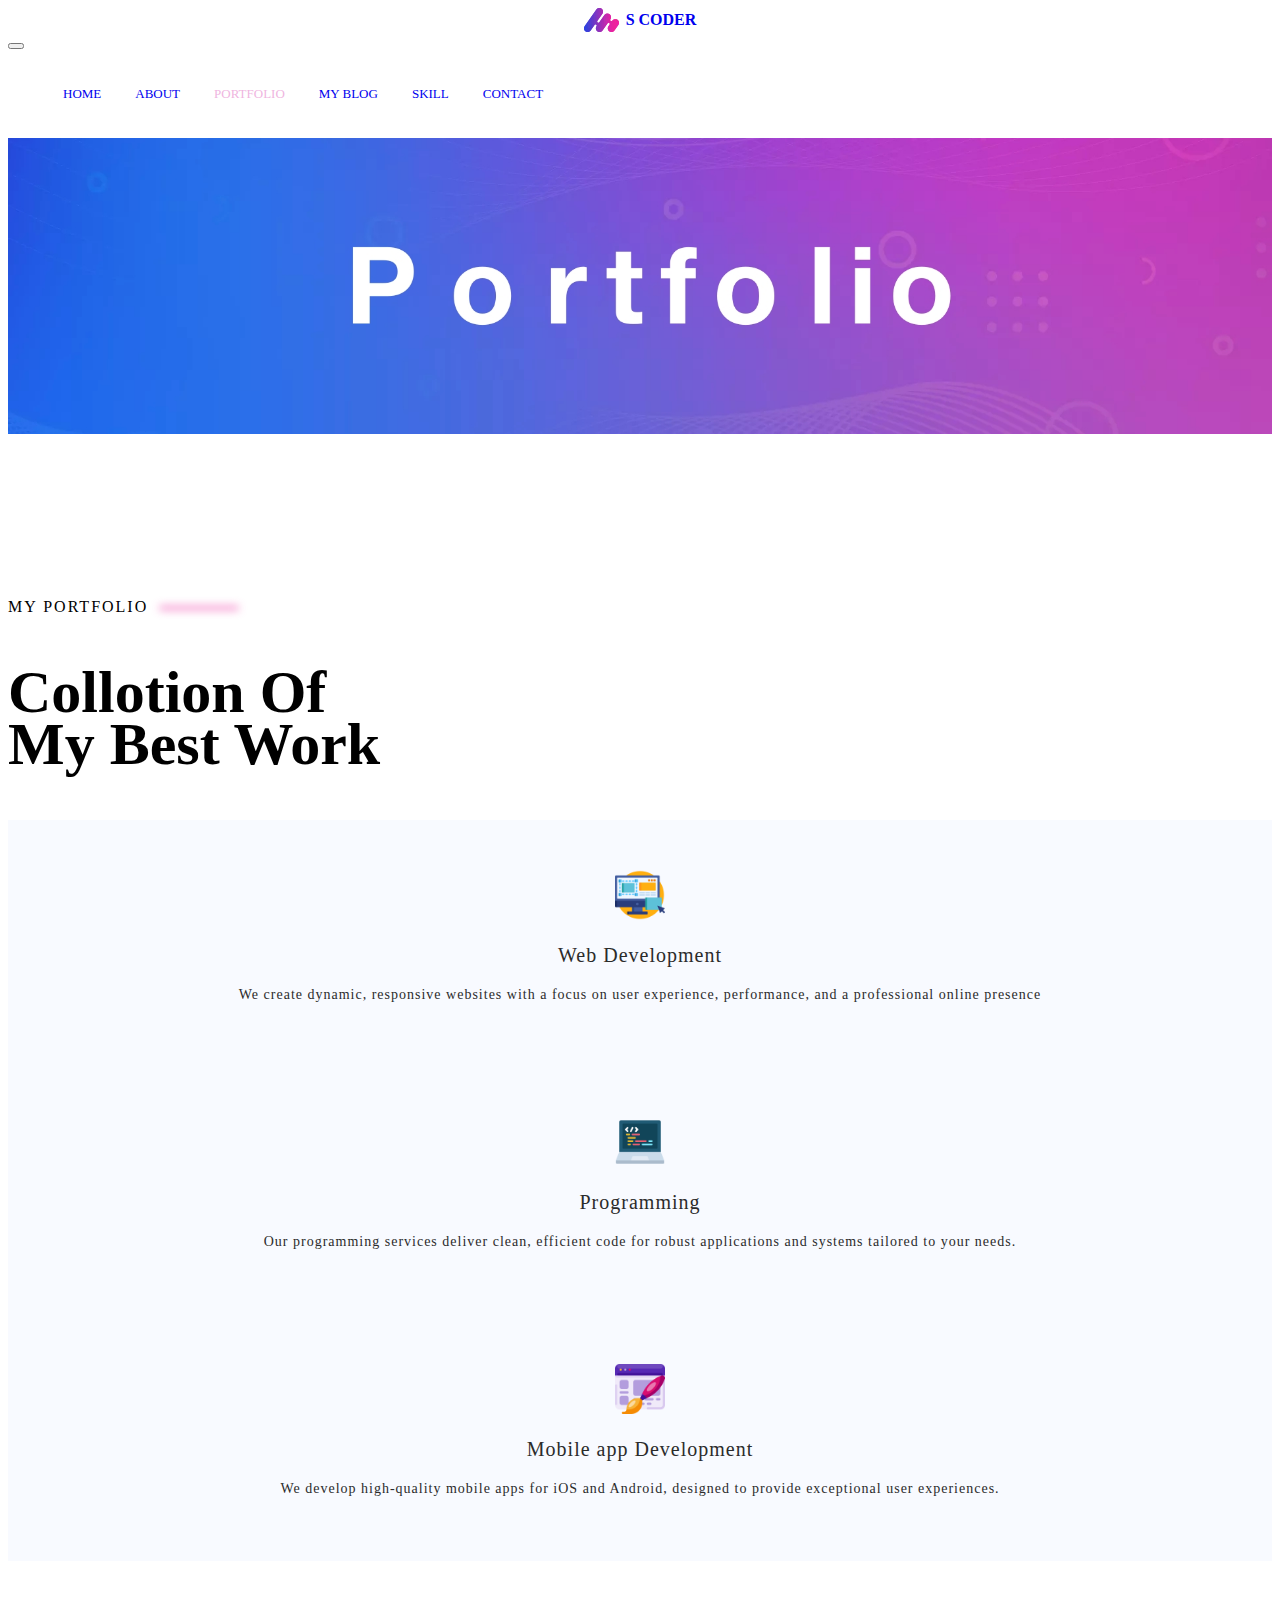
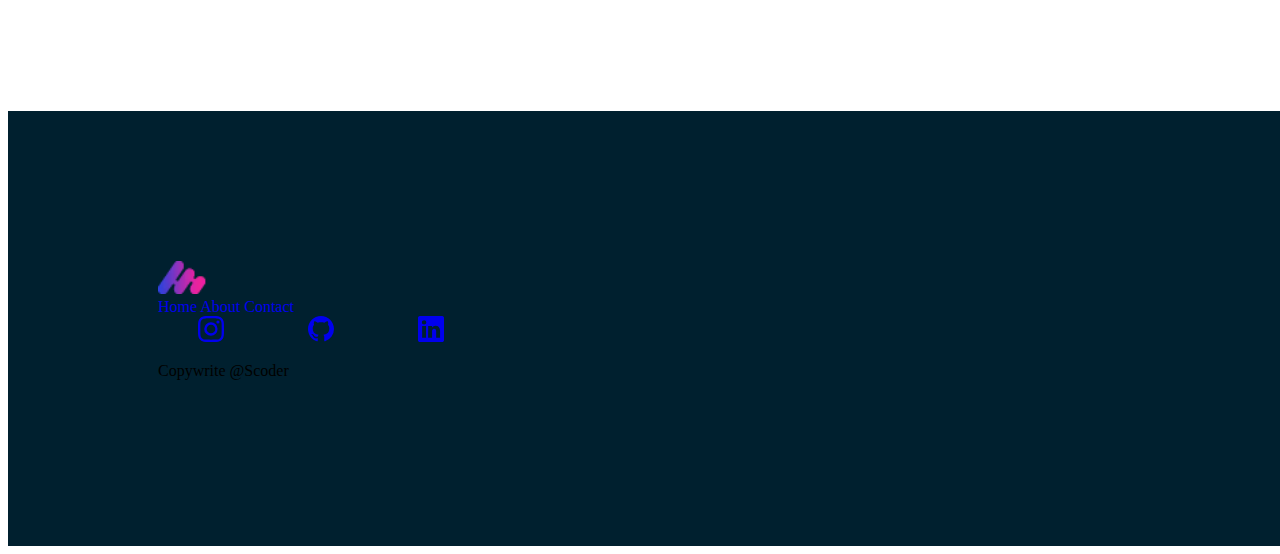
<file: page/portfolio.html>
<!DOCTYPE html>
<html lang="en">
  <head>
    <!-- Required meta tags -->
    <meta charset="utf-8" />
    <meta name="viewport" content="width=device-width, initial-scale=1" />

    <!-- Bootstrap CSS -->
    <link
      href="https://cdn.jsdelivr.net/npm/bootstrap@5.0.2/dist/css/bootstrap.min.css"
      rel="stylesheet"
      integrity="sha384-EVSTQN3/azprG1Anm3QDgpJLIm9Nao0Yz1ztcQTwFspd3yD65VohhpuuCOmLASjC"
      crossorigin="anonymous"
    />
    <link rel="stylesheet" href="../style.css" />
    <link rel="icon" href="../assets/logo.png" />

    <title>Portfolio</title>
  </head>
  <body>
    <div class="container">
      <div class="row">
        <div class="col-md-10 mx-auto">
          <!-- header -->
          <nav class="navbar navbar-expand-lg navbar-light">
            <div class="container-fluid">
              <a class="navbar-brand" href="#">
                <img src="../assets/logo.png" />
                <h4>S CODER</h4>
              </a>
              <button
                class="navbar-toggler"
                type="button"
                data-bs-toggle="collapse"
                data-bs-target="#navbarSupportedContent"
                aria-controls="navbarSupportedContent"
                aria-expanded="false"
                aria-label="Toggle navigation"
              >
                <span class="navbar-toggler-icon"></span>
              </button>
              <div class="collapse navbar-collapse" id="navbarSupportedContent">
                <ul class="navbar-nav mx-auto mb-2 mb-lg-0">
                  <li class="nav-item">
                    <a class="nav-link" aria-current="page" href="../index.html"
                      >Home</a
                    >
                  </li>
                  <li class="nav-item">
                    <a class="nav-link" href="./about.html">About</a>
                  </li>
                  <li class="nav-item">
                    <a class="nav-link active" href="./portfolio.html"
                      >Portfolio</a
                    >
                  </li>
                  <li class="nav-item">
                    <a class="nav-link" href="./Blog.html">My Blog</a>
                  </li>
                  <li class="nav-item">
                    <a class="nav-link" href="./Blog.html">Skill</a>
                  </li>
                  <li class="nav-item">
                    <a class="nav-link" href="./contact.html">Contact</a>
                  </li>
                </ul>
              </div>
            </div>
          </nav>
          <!-- /header -->

          <div>
            <img width="100%" src="../assets/portfolio.jpg" />
          </div>

          <!-- services -->
          <div class="margin-top"></div>
          <div class="row">
            <div class="col-md-12">
              <div class="main_title-content text-left">
                <p class="top_text">MY PORTFOLIO <span></span></p>
                <h2>
                  Collotion Of
                  <br />
                  My Best Work
                </h2>

                <div class="row">
                  <div class="col-md-4">
                    <section class="statistics_item services">
                      <div class="mb-4">
                        <img width="50" src="../assets/web.png" />
                      </div>
                      <p class="text-center mb-4 title">Web Development</p>
                      <p class="text-center mb-4">
                        We create dynamic, responsive websites with a focus on
                        user experience, performance, and a professional online
                        presence
                      </p>
                    </section>
                  </div>
                  <div class="col-md-4">
                    <section class="statistics_item services">
                      <div class="mb-4">
                        <img width="50" src="../assets/programming.png" />
                      </div>
                      <p class="text-center mb-4 title">Programming</p>
                      <p class="text-center mb-4">
                        Our programming services deliver clean, efficient code
                        for robust applications and systems tailored to your
                        needs.
                      </p>
                    </section>
                  </div>
                  <div class="col-md-4">
                    <section class="statistics_item services">
                      <div class="mb-4">
                        <img width="50" src="../assets/web-design.png" />
                      </div>
                      <p class="text-center mb-4 title">
                        Mobile app Development
                      </p>
                      <p class="text-center mb-4">
                        We develop high-quality mobile apps for iOS and Android,
                        designed to provide exceptional user experiences.
                      </p>
                    </section>
                  </div>
                </div>
              </div>
            </div>
          </div>
          <!-- /services -->
        </div>
      </div>
    </div>

    <!-- footer -->
    <div class="footer">
      <div class="container">
        <div class="row">
          <section class="col-md-12">
            <div class="d-flex align-items-center justify-content-center">
              <img width="50px" src="../assets/logo.png" />
            </div>
            <div class="d-flex align-items-center justify-content-center mt-3">
              <a class="text-center text-white p-2" href="../index.html">
                Home
              </a>
              <a class="text-center text-white p-2" href="../page/about.html">
                About
              </a>
              <a class="text-center text-white p-2" href="../page/contact.html">
                Contact
              </a>
            </div>
            <div class="d-flex align-items-center justify-content-center mt-3">
              <a
                class="text-center text-white p-2 icon"
                href="https://www.instagram.com/shamir_basheer?igsh=MTJsemVtZ3k1NXRyag=="
                target="_blank"
              >
                <svg
                  xmlns="http://www.w3.org/2000/svg"
                  width="26"
                  height="26"
                  fill="currentColor"
                  class="bi bi-instagram"
                  viewBox="0 0 16 16"
                >
                  <path
                    d="M8 0C5.829 0 5.556.01 4.703.048 3.85.088 3.269.222 2.76.42a3.917 3.917 0 0 0-1.417.923A3.927 3.927 0 0 0 .42 2.76C.222 3.268.087 3.85.048 4.7.01 5.555 0 5.827 0 8.001c0 2.172.01 2.444.048 3.297.04.852.174 1.433.372 1.942.205.526.478.972.923 1.417.444.445.89.719 1.416.923.51.198 1.09.333 1.942.372C5.555 15.99 5.827 16 8 16s2.444-.01 3.298-.048c.851-.04 1.434-.174 1.943-.372a3.916 3.916 0 0 0 1.416-.923c.445-.445.718-.891.923-1.417.197-.509.332-1.09.372-1.942C15.99 10.445 16 10.173 16 8s-.01-2.445-.048-3.299c-.04-.851-.175-1.433-.372-1.941a3.926 3.926 0 0 0-.923-1.417A3.911 3.911 0 0 0 13.24.42c-.51-.198-1.092-.333-1.943-.372C10.443.01 10.172 0 7.998 0h.003zm-.717 1.442h.718c2.136 0 2.389.007 3.232.046.78.035 1.204.166 1.486.275.373.145.64.319.92.599.28.28.453.546.598.92.11.281.24.705.275 1.485.039.843.047 1.096.047 3.231s-.008 2.389-.047 3.232c-.035.78-.166 1.203-.275 1.485a2.47 2.47 0 0 1-.599.919c-.28.28-.546.453-.92.598-.28.11-.704.24-1.485.276-.843.038-1.096.047-3.232.047s-2.39-.009-3.233-.047c-.78-.036-1.203-.166-1.485-.276a2.478 2.478 0 0 1-.92-.598 2.48 2.48 0 0 1-.6-.92c-.109-.281-.24-.705-.275-1.485-.038-.843-.046-1.096-.046-3.233 0-2.136.008-2.388.046-3.231.036-.78.166-1.204.276-1.486.145-.373.319-.64.599-.92.28-.28.546-.453.92-.598.282-.11.705-.24 1.485-.276.738-.034 1.024-.044 2.515-.045v.002zm4.988 1.328a.96.96 0 1 0 0 1.92.96.96 0 0 0 0-1.92zm-4.27 1.122a4.109 4.109 0 1 0 0 8.217 4.109 4.109 0 0 0 0-8.217zm0 1.441a2.667 2.667 0 1 1 0 5.334 2.667 2.667 0 0 1 0-5.334z"
                  />
                </svg>
              </a>
              <a
                class="text-center text-white p-2 icon"
                href="https://github.com/M-shamir"
                target="_blank"
              >
                <svg
                  xmlns="http://www.w3.org/2000/svg"
                  width="26"
                  height="26"
                  fill="currentColor"
                  class="bi bi-github"
                  viewBox="0 0 16 16"
                >
                  <path
                    d="M8 0C3.58 0 0 3.58 0 8c0 3.54 2.29 6.53 5.47 7.59.4.07.55-.17.55-.38 0-.19-.01-.82-.01-1.49-2.01.37-2.53-.49-2.69-.94-.09-.23-.48-.94-.82-1.13-.28-.15-.68-.52-.01-.53.63-.01 1.08.58 1.23.82.72 1.21 1.87.87 2.33.66.07-.52.28-.87.51-1.07-1.78-.2-3.64-.89-3.64-3.95 0-.87.31-1.59.82-2.15-.08-.2-.36-1.02.08-2.12 0 0 .67-.21 2.2.82.64-.18 1.32-.27 2-.27s1.36.09 2 .27c1.53-1.04 2.2-.82 2.2-.82.44 1.1.16 1.92.08 2.12.51.56.82 1.27.82 2.15 0 3.07-1.87 3.75-3.65 3.95.29.25.54.73.54 1.48 0 1.07-.01 1.93-.01 2.2 0 .21.15.46.55.38A8.01 8.01 0 0 0 16 8c0-4.42-3.58-8-8-8"
                  />
                </svg>
              </a>
              <a
                class="text-center text-white p-2 icon"
                href="https://www.linkedin.com/in/muhammed-shamir19?utm_source=share&utm_campaign=share_via&utm_content=profile&utm_medium=android_app"
                target="_blank"
              >
                <svg
                  xmlns="http://www.w3.org/2000/svg"
                  width="26"
                  height="26"
                  fill="currentColor"
                  class="bi bi-linkedin"
                  viewBox="0 0 16 16"
                >
                  <path
                    d="M0 1.146C0 .513.526 0 1.175 0h13.65C15.474 0 16 .513 16 1.146v13.708c0 .633-.526 1.146-1.175 1.146H1.175C.526 16 0 15.487 0 14.854zm4.943 12.248V6.169H2.542v7.225zm-1.2-8.212c.837 0 1.358-.554 1.358-1.248-.015-.709-.52-1.248-1.342-1.248S2.4 3.226 2.4 3.934c0 .694.521 1.248 1.327 1.248zm4.908 8.212V9.359c0-.216.016-.432.08-.586.173-.431.568-.878 1.232-.878.869 0 1.216.662 1.216 1.634v3.865h2.401V9.25c0-2.22-1.184-3.252-2.764-3.252-1.274 0-1.845.7-2.165 1.193v.025h-.016l.016-.025V6.169h-2.4c.03.678 0 7.225 0 7.225z"
                  />
                </svg>
              </a>
            </div>
            <div class="d-flex align-items-center justify-content-center mt-3">
              <p class="text-white">Copywrite @Scoder</p>
            </div>
          </section>
        </div>
      </div>
    </div>

    <!-- footer -->

    <script
      src="https://cdn.jsdelivr.net/npm/bootstrap@5.0.2/dist/js/bootstrap.bundle.min.js"
      integrity="sha384-MrcW6ZMFYlzcLA8Nl+NtUVF0sA7MsXsP1UyJoMp4YLEuNSfAP+JcXn/tWtIaxVXM"
      crossorigin="anonymous"
    ></script>
  </body>
</html>
</file>
<file: style.css>
.navbar-brand{
    display: flex;
    justify-content: center;
    align-items: center;
}
h4{
    margin: 0%;
    margin-left: 5px;
    font-size: 16px;
}
.nav-item{
    padding:20px 15px !important ;
    font-weight: 500;
    text-transform: uppercase;
    color: #05364d;
    font-size: 13px;
    display: inline-block;
}
.nav-link:hover{
    color: #efb6df !important;
}
.active{
    color: #efb6df !important; ;
}
body{
    position: relative;
    overflow-x: hidden;
}

.poster{
    position: absolute;
    right: -30px;
    top: 0%;
    z-index: -1;
}

.poster img{
    width: 100%;
    height: 800px;
}

.poster .img{
    width: 600px;
    height: 600px;
    position: absolute;
    right: -60px;
    top: 70px;
    border-radius: 50%;
    border-bottom: 10px solid #05364d00;
}

.banner_content {

    margin-top: 170px !important;

}
 .banner_content h3 {
    font-size: 16px;
    font-weight: 400;
    text-transform: uppercase;
    margin-bottom: 20px;
    letter-spacing: 2px;
    color: #797979;
}


.banner_content h1{
    margin-top: 20px;
    font-size: 60px;
    font-weight: 500;
    line-height: 60px;
    margin-bottom: 20px;
}

.banner_content h5 {
    font-size: 24px;
    font-weight: 300;
    margin-bottom: 0px;
}

.primary_btn {
    display: inline-block;
    background: linear-gradient(to right, #1345e6 0%, #ed239f 51%, #1345e6 100%);
    color: #fff;
    letter-spacing: 0px;
    font-family: "Roboto",sans-serif;
    font-weight: 500;
    font-size: 14px;
    line-height: 50px;
    padding: 0 38px;
    outline: none !important;
    text-align: center;
    cursor: pointer;
    text-transform: uppercase;
    border-radius: 5px;
    background-size: 200% auto;
    text-decoration: none;
   
}
a{
    transition: all 0.3s ease-in-out;
}
.primary_btn:hover{
    color: #fff;
    transform: scale(1.1);
}
/* card */


.margin-top{
    margin-top: 160px;
}


.statistics_item {
    background: #f8faff;
    text-align: center;
    padding: 50px;
}

.statistics_item h3 {
    font-size: 27px;
    margin-bottom: 5px;
    font-weight: 600;
    background: linear-gradient(90deg, #1345e6 0%, #ed239f 100%);
    -webkit-background-clip: text;
    -webkit-text-fill-color: transparent;
}

/* /card */


/* <!-- about --> */


.main_title-content p.top_text {
    text-transform: uppercase;
    letter-spacing: 2px;
    font-weight: 500;
    position: relative;
    margin-bottom: 10px;
}

.main_title-content p.top_text span {
    position: relative;
    top: -2px;
    display: inline-block;
    margin-left: 5px;
    width: 80px;
    height:4px;
    background: rgba(237,35,159,0.6);
    filter: blur(4px);
    -o-filter: blur(4px);
    -ms-filter: blur(4px);
    -moz-filter: blur(4px);
    -webkit-filter: blur(4px);
    border-radius: 5px;
}


.main_title-content  h2{
    font-size: 60px;
    font-weight: 700;
    margin-bottom: 50px;
    margin-top: 50px;
    line-height: 52px;
    text-transform: capitalize;

}

/* <!-- /about --> */

/* services */

.services{
    background: #f8faff;
    text-align: center;
    padding: 50px;
    transition: 0.2s linear;
    cursor: pointer;
}


.services:hover{
    background: #5f30ff;
    color: #fff;
}


.services:hover >p, h3{
    color: #fff !important;
}

.services p{
    font-size: 14px;
    color: #2b2b2b;
    letter-spacing: 1px;
}


.services .title{
    font-size: 20px;
    color: #2b2b2b;
    letter-spacing: 1px;
}


/* /services */


/* footer */


.footer{
    width: 100%;
    background-color: #00202f;
    height: max-content;
    margin-top: 150px;
    padding: 150px;
}

a{
    text-decoration: none;
}

.icon{
  
    padding: 10px 40px !important;
}

.icon:hover{
    color: #c123ed !important;
    padding: 10px 40px !important;
}


/* footer */


/* form */
form span{
    font-size: 14px;
    color: red;
}
# Resume
--------------------------------------------------------------*/
.resume .resume-title {
  font-size: 26px;
  font-weight: 400;
  margin-top: 20px;
  margin-bottom: 20px;
  color: #222222;
}

.resume .resume-item {
  padding: 0 0 20px 20px;
  margin-top: -2px;
  border-left: 2px solid #34b7a7;
  position: relative;
}

.resume .resume-item h4 {
  line-height: 18px;
  font-size: 18px;
  font-weight: 600;
  font-family: "Poppins", sans-serif;
  color: #1d685f;
  margin-bottom: 10px;
}

.resume .resume-item h5 {
  font-size: 16px;
  background: #effbf9;
  padding: 5px 15px;
  display: inline-block;
  font-weight: 600;
  margin-bottom: 10px;
  color: #34b7a7;
}

.resume .resume-item ul {
  padding-left: 20px;
}

.resume .resume-item ul li {
  padding-bottom: 10px;
}

.resume .resume-item:last-child {
  padding-bottom: 0;
}

.resume .resume-item::before {
  content: "";
  position: absolute;
  width: 16px;
  height: 16px;
  border-radius: 50px;
  left: -9px;
  top: 0;
  background: #fff;
  border: 2px solid #34b7a7;
}
</file>
